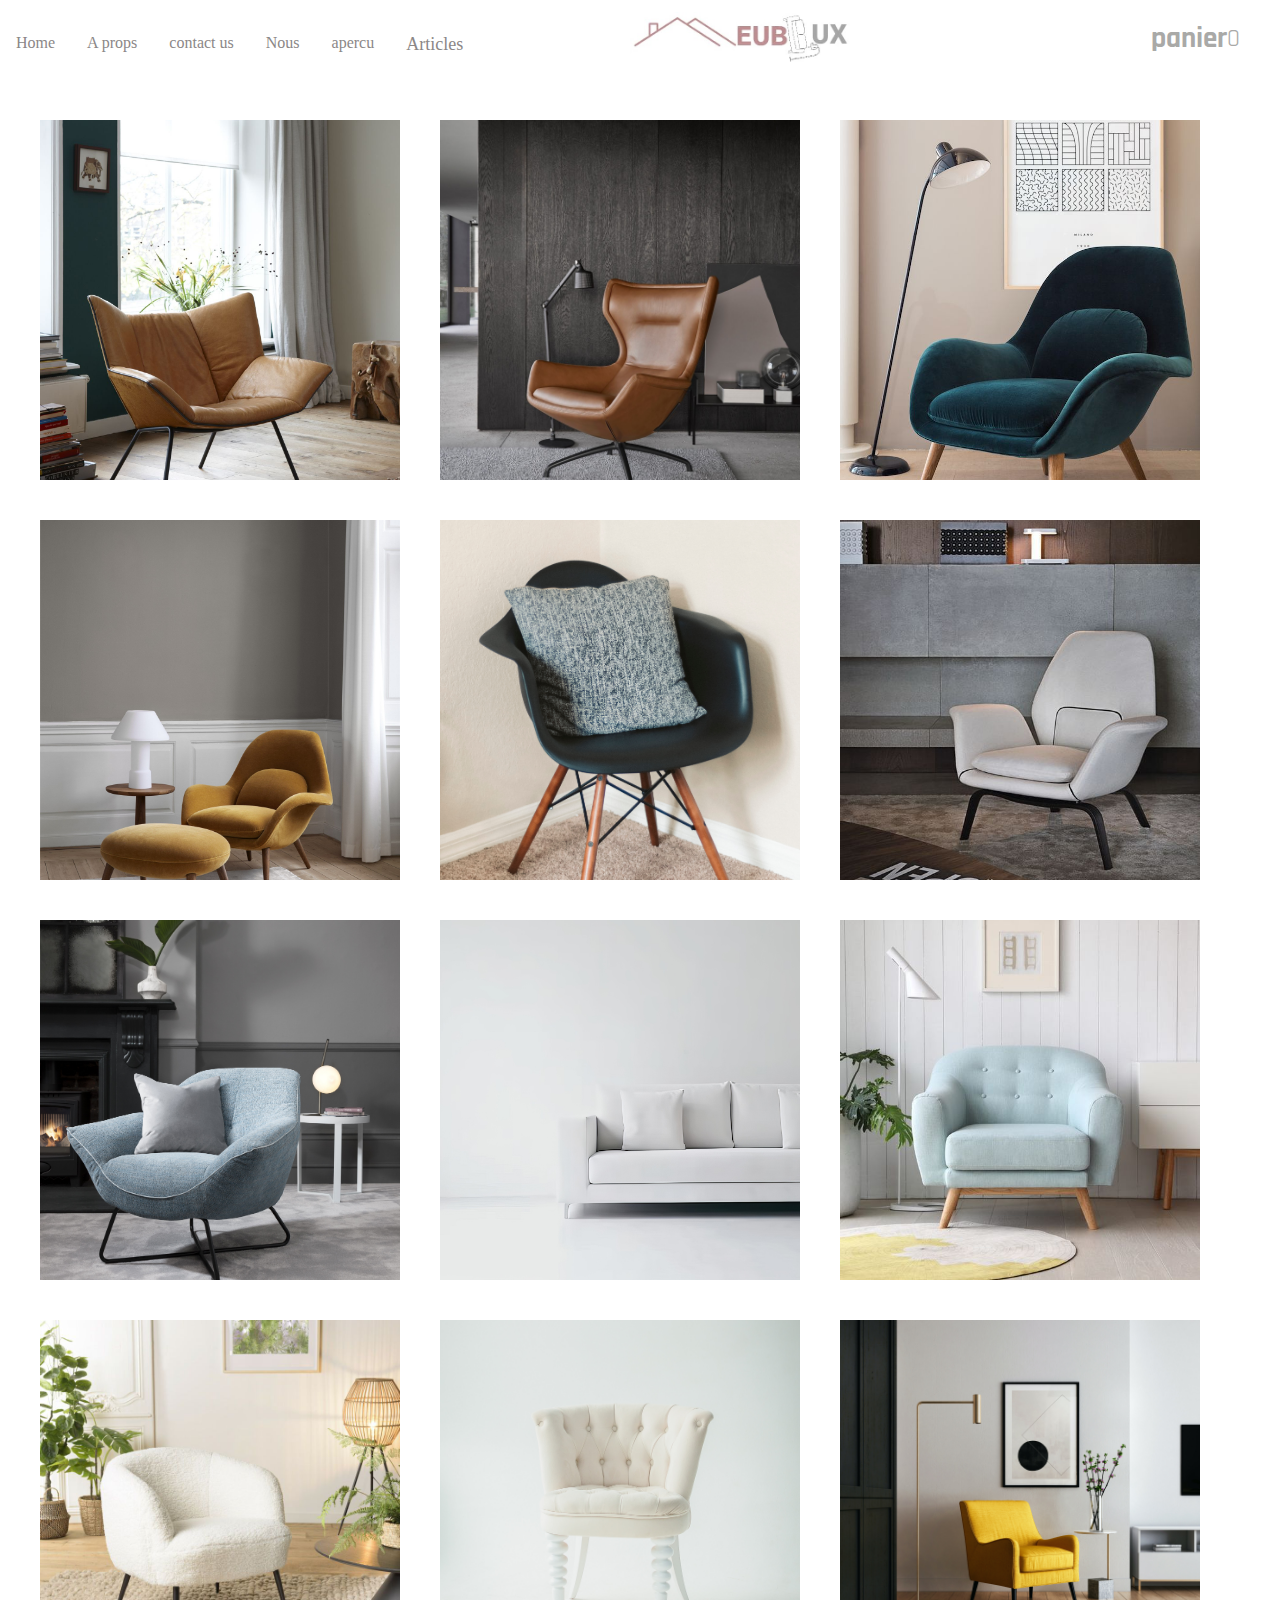
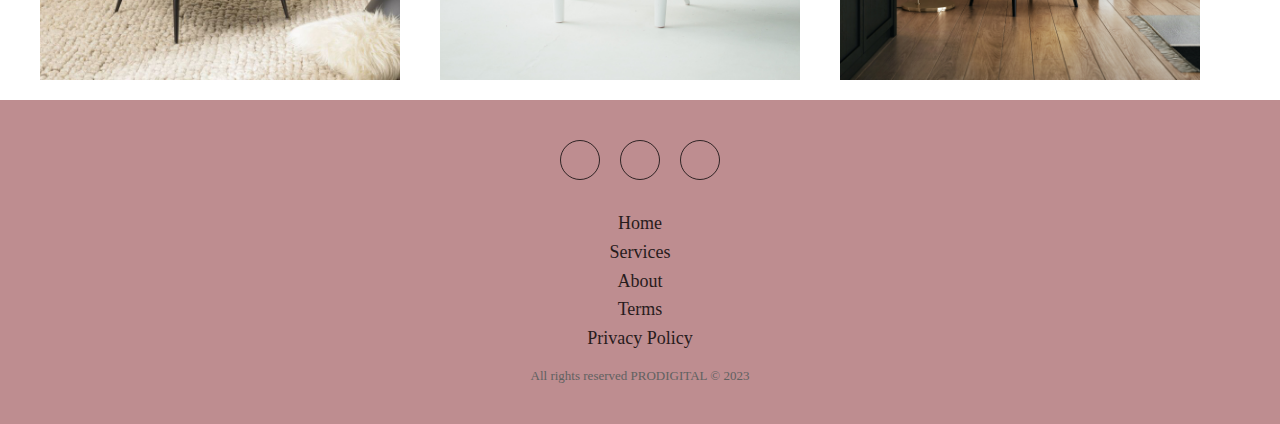
<file: index1.html>
<!DOCTYPE html>
<html lang="en">
  <head>
    <meta charset="UTF-8" />
    <meta http-equiv="X-UA-Compatible" content="IE=edge" />
    <meta name="viewport" content="width=device-width, initial-scale=1.0" />
    <link rel="stylesheet" href="style1.css" />
    <title>Document</title>
    <link
      rel="stylesheet"
      href="https://cdnjs.cloudflare.com/ajax/libs/font-awesome/6.4.0/css/all.min.css"
      integrity="sha512-iecdLmaskl7CVkqkXNQ/ZH/XLlvWZOJyj7Yy7tcenmpD1ypASozpmT/E0iPtmFIB46ZmdtAc9eNBvH0H/ZpiBw=="
      crossorigin="anonymous"
      referrerpolicy="no-referrer"
    />
    <link rel="preconnect" href="https://fonts.googleapis.com" />
    <link rel="preconnect" href="https://fonts.gstatic.com" crossorigin />
    <link
      href="https://fonts.googleapis.com/css2?family=Rajdhani:wght@300&display=swap"
      rel="stylesheet"
    />
  </head>
  <body>
    <div class="cart">
      <i class="fa-solid fa-cart-shopping"></i>
      <h3 class="nombre">panier</h3>
      <div class="num">0</div>
    </div>

    <img src="pics/meubluxla.jpg" alt="" class="imagee" />
    <nav>
      <div class="navbar">
        <a href="index.html">Home</a>
        <a href="index.html">A props </a>
        <a href="#contact">contact us</a>
        <a href="index.html">Nous</a>
        <a href="index.html">apercu</a>

        <div class="dropdown">
          <button class="dropbtn">
            Articles
            <i class="fa fa-caret-down"></i>
          </button>
          <div class="dropdown-content">
            <a href="index1.html">Fauteuilles</a>

            <a href="index2.html">Deco</a>
          </div>
        </div>
      </div>
    </nav>
    <div class="articles">
      <div class="item">
        <img
          src="second/8_000 m² modern wonen & design - Mobiel Interieur.jpeg"
          alt=""
        />
        <div class="overlay">
          <p>
            <b> Fauteuille marron</b> <br />Pieds noir <br />
            45 000 Da
          </p>
          <i class="fa-solid fa-plus"></i>
        </div>
      </div>
      <div class="item">
        <img src="second/EYYE.jpeg" alt="" />
        <div class="overlay">
          <p>
            <b> Chaise cuire brillant marron</b> <br />Pieds en araignée <br />
            27 500 Da
          </p>

          <i class="fa-solid fa-plus"></i>
        </div>
      </div>
      <div class="item">
        <img
          src="second/Studiopepe firma il restyling dei 2 negozi Spotti Milano _ DESIGN STREET.jpeg"
          alt=""
        />
        <div class="overlay">
          <p>
            <b> canapé velour bleu </b> <br />Pieds bois moderne <br />
            35 000 Da
          </p>
          <i class="fa-solid fa-plus"></i>
        </div>
      </div>
      <div class="item">
        <img
          src="second/STUDIOTWENTYSEVEN • SWOON LOUNGE CHAIR BY SPACE COPENHAGEN.jpeg"
          alt=""
        />
        <div class="overlay">
          <p>
            <b> Chaise jaune avec pouffe </b> <br />Pieds bois moderne <br />
            28 000 Da
          </p>
          <i class="fa-solid fa-plus"></i>
        </div>
      </div>
      <div class="item">
        <img src="pics/juan-burgos-Dp2xzrdXrNs-unsplash.jpg" alt="" />
        <div class="overlay">
          <p>
            <b> Chaise noir avec coussin</b> <br />Pieds en bois <br />
            30 000 Da
          </p>
          <i class="fa-solid fa-plus"></i>
        </div>
      </div>

      <div class="item">
        <img
          src="second/again/51 Amazingly Comfortable Lounge Chairs - The Architects Diary.jpeg"
          alt=""
        />
        <div class="overlay">
          <p>
            <b>Chaise blanche details noir</b> <br />Pieds Carre <br />
            50 000 Da
          </p>
          <i class="fa-solid fa-plus"></i>
        </div>
      </div>
      <div class="item">
        <img src="second/again/ROM _ Rico Armchair.jpeg" alt="" />
        <div class="overlay">
          <p>
            <b> canapé bleu clair </b> <br />Pieds croisé <br />
            35 000 Da
          </p>
          <i class="fa-solid fa-plus"></i>
        </div>
      </div>
      <div class="item">
        <img
          src="pics/vecteezy_modern-living-room-interior-illustration-ai-generative_23698022_94.jpg"
          alt=""
        />
        <div class="overlay">
          <p>
            <b> Fauteuil blanc </b> <br />coussin blanc <br />
            60 000 Da
          </p>
          <i class="fa-solid fa-plus"></i>
        </div>
      </div>
      <div class="item">
        <img
          src="second/again/4b315479-873d-43da-ba97-a596abea4076.jpeg"
          alt=""
        />
        <div class="overlay">
          <p>
            <b> Mini fauteuil bleu clair</b> <br />Pieds bois moderne <br />
            55 000 Da
          </p>
          <i class="fa-solid fa-plus"></i>
        </div>
      </div>
      <div class="item">
        <img
          src="pics/Macabane - ALBANE - Fauteuil cosy tissu bouclette blanc pieds métal noir - Blanc.jpeg"
          alt=""
        />
        <div class="overlay">
          <p>
            <b> Chaise blanche laine </b> <br />Pieds noir <br />
            46 000 Da
          </p>
          <i class="fa-solid fa-plus"></i>
        </div>
      </div>
      <div class="item">
        <img src="pics/daniil-silantev-1P6AnKDw6S8-unsplash.jpg" alt="" />
        <div class="overlay">
          <p>
            <b> Chaise blanche avec clous</b> <br />pieds Decoratifs <br />
            38 000 Da
          </p>
          <i class="fa-solid fa-plus"></i>
        </div>
      </div>
      <div class="item">
        <img src="pics/kam-idris-_HqHX3LBN18-unsplash.jpg" alt="" />
        <div class="overlay">
          <p>
            <b> Fauteuille jaune</b> <br />Pieds noir <br />
            36 500 Da
          </p>
          <i class="fa-solid fa-plus"></i>
        </div>
      </div>
    </div>
    <div class="footer-basic" id="contact">
      <footer>
        <div class="social">
          <a href="https://www.instagram.com/meubluxdz/"
            ><i class="fa-brands fa-instagram"></i
          ></a>
          <a href="https://www.linkedin.com/company/meublux/about/"
            ><i class="fa-brands fa-linkedin"></i
          ></a>
          <a href="https://www.facebook.com/profile.php?id=100094747366660"
            ><i class="fa-brands fa-facebook"></i
          ></a>
        </div>
        <ul class="list-inline">
          <li class="list-inline-item"><a href="#">Home</a></li>
          <li class="list-inline-item"><a href="#">Services</a></li>
          <li class="list-inline-item"><a href="#">About</a></li>
          <li class="list-inline-item"><a href="#">Terms</a></li>
          <li class="list-inline-item"><a href="#">Privacy Policy</a></li>
        </ul>
        <a href="https://www.prodigital.dz/">
          <p class="copyright">All rights reserved PRODIGITAL © 2023</p></a
        >
      </footer>
    </div>
    <script src="main.js"></script>
  </body>
</html>
</file>
<file: style1.css>
* {
  margin: 0;
  padding: 0;
  box-sizing: border-box;

  scroll-behavior: smooth;
}

/*.rubrique {
  background-color: black;

  height: 50px;
  width: 200px;
  border-radius: 5px;
  color: rgb(179, 181, 183);
  display: flex;
  position: absolute;
  right: -3px;
  top: 7px;
  justify-content: center;
  align-items: center;
  font-size: 18px;
} */

.cart {
  position: absolute;
  top: 20px;
  right: 40px;
  font-size: 25px;
  color: #a9a9a7;
  display: flex;
  align-items: center;
  font-family: "Rajdhani", sans-serif;
}
.navbar {
  overflow: hidden;

  width: 500px;
  height: 70px;
  margin-bottom: 30px;
}

/* Links inside the navbar */
.navbar a {
  margin-top: 20px;
  float: left;
  font-size: 16px;
  color: #8b8787;
  text-align: center;
  padding: 14px 16px;
  text-decoration: none;
}

.imagee {
  margin-left: 600px;
  height: 50px;
  width: auto;
  object-fit: cover;
  margin-top: 12px;
}
/* The dropdown container */
.dropdown {
  margin-top: 20px;
  color: #8b8787;
  float: left;
  overflow: hidden;
}

/* Dropdown button */
.dropdown .dropbtn {
  font-size: 18px;
  border: none;
  outline: none;
  color: #8b8787;
  padding: 14px 16px;
  background-color: inherit;
  font-family: inherit; /* Important for vertical align on mobile phones */
  margin: 0; /* Important for vertical align on mobile phones */
}

/* Add a red background color to navbar links on hover */
.navbar a:hover,
.dropdown:hover .dropbtn {
  background-color: #a9a9a7;
  color: #000000;
  transition-duration: 1s;
  border-radius: 15px;
}

/* Dropdown content (hidden by default) */
.dropdown-content {
  display: none;
  position: absolute;
  background-color: #be8d90;
  min-width: 160px;
  box-shadow: 0px 8px 16px 0px rgba(0, 0, 0, 0.2);
  font-family: "Rubik", sans-serif;
  border-radius: 5px;
  z-index: 1;
}

/* Links inside the dropdown */
.dropdown-content a {
  float: none;
  color: black;
  padding: 12px 16px;
  text-decoration: none;
  display: block;
  text-align: left;
}

/* Add a grey background color to dropdown links on hover */
.dropdown-content a:hover {
  background-color: #ddd;

  transition-duration: 1s;
}

/* Show the dropdown menu on hover */
.dropdown:hover .dropdown-content {
  display: block;
}
img {
  position: absolute;
  left: 30px;
}
.articles {
  display: grid;
  grid-template-columns: repeat(3, 400px);
  grid-template-rows: repeat(4, 400px);
  flex-wrap: wrap;
  justify-content: center;
  align-items: center;
}

.item img {
  object-fit: cover;
  height: 360px;
  width: 360px;
  position: absolute;
  top: 0px;
  left: 0px;
}
.item {
  position: relative;
  height: 360px;
  width: 400px;
}
.overlay {
  position: absolute;

  bottom: 0px;
  left: 0px;
  background-color: rgb(0, 0, 0, 0.5);
  height: 360px;
  width: 360px;
  display: none;
}

.item :hover {
  filter: opacity(89%);
  cursor: pointer;
}

.overlay i {
  display: none;
  position: absolute;
  display: flex;
  top: 180px;
  right: 180px;
  font-size: 24px;
}

.item:hover .overlay {
  display: block;
}

.item i:hover {
  color: aliceblue;
}

.overlay p {
  color: aliceblue;
  font-size: 21px;
  position: absolute;
  font-family: "Lucida Sans", "Lucida Sans Regular", "Lucida Grande",
    "Lucida Sans Unicode", Geneva, Verdana, sans-serif;
  bottom: 20px;
  left: 30px;
}

.footer-basic {
  padding: 40px 0;
  background-color: #be8d90;
  color: black;
}

.footer-basic ul {
  padding: 0;
  list-style: none;
  text-align: center;
  font-size: 18px;
  line-height: 1.6;
  margin-bottom: 0;
}

.footer-basic li {
  padding: 0 10px;
}

.footer-basic ul a {
  color: inherit;
  text-decoration: none;
  opacity: 0.8;
}

.footer-basic ul a:hover {
  opacity: 1;
}

.footer-basic .social {
  text-align: center;
  padding-bottom: 25px;
}

.footer-basic .social > a {
  font-size: 24px;
  width: 40px;
  height: 40px;
  line-height: 40px;
  display: inline-block;
  text-align: center;
  border-radius: 50%;
  border: 1px solid #000000;
  margin: 0 8px;
  color: inherit;
  opacity: 0.75;
}

.footer-basic .social > a:hover {
  opacity: 0.9;
}

.footer-basic .copyright {
  margin-top: 15px;
  text-align: center;
  font-size: 13px;
  color: #616161;
  margin-bottom: 0;
}

footer a {
  text-decoration: none;
}
</file>
